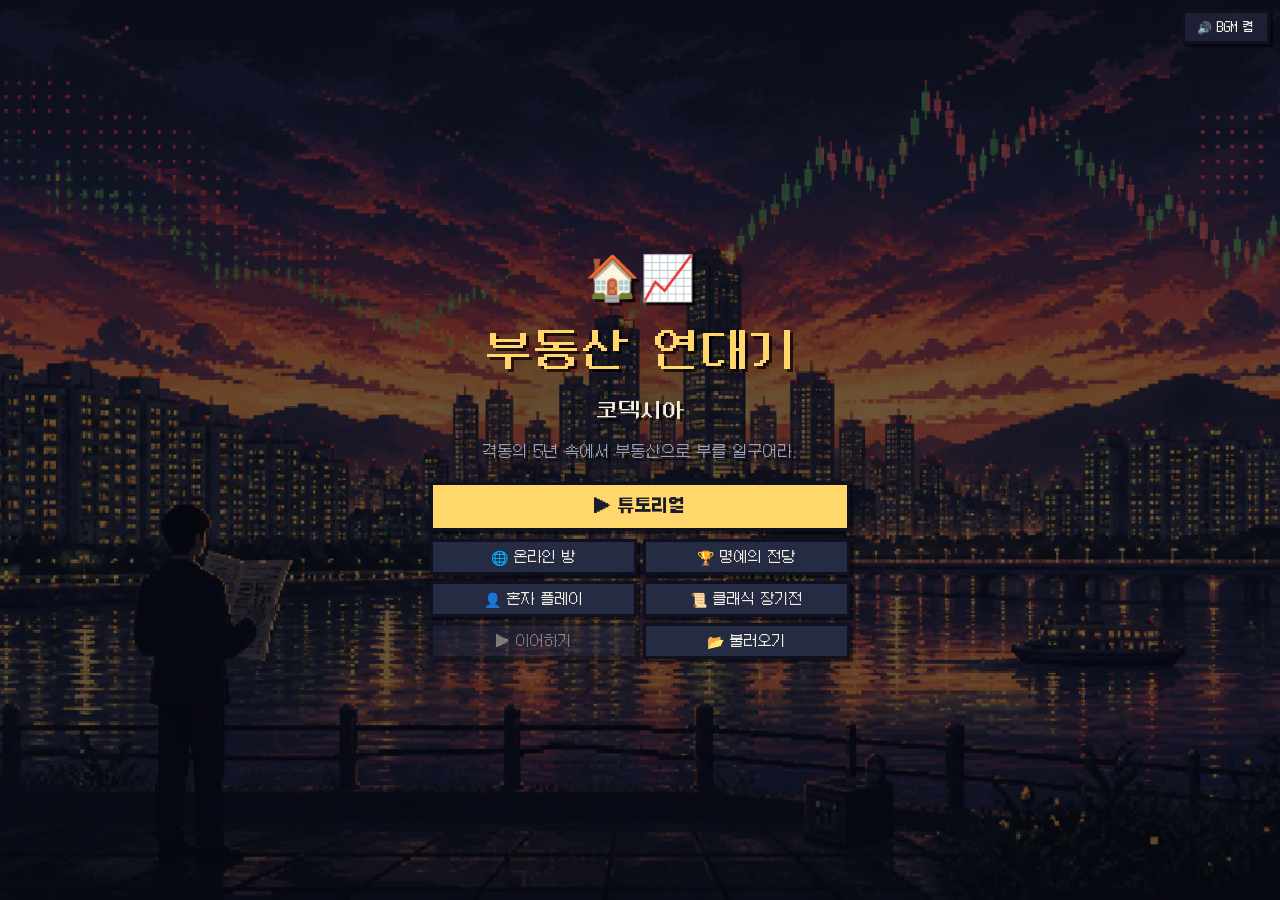
<file: index.html>
<!doctype html>
<html lang="ko">
  <head>
    <meta charset="UTF-8" />
    <meta name="viewport" content="width=device-width, initial-scale=1.0, viewport-fit=cover" />
    <meta name="description" content="격동의 5년 속에서 부동산으로 부를 일구는 전략 웹게임" />
    <meta name="referrer" content="no-referrer" />
    <meta
      http-equiv="Content-Security-Policy"
      content="default-src 'self' data: blob:; script-src 'self' 'unsafe-inline'; style-src 'self' 'unsafe-inline'; img-src 'self' data: blob:; font-src 'self' data:; media-src 'self' data: blob:; connect-src 'self' https://codexia.duckdns.org wss://codexia.duckdns.org; object-src 'none'; base-uri 'self'; form-action 'self'"
    />
    <link
      rel="icon"
      href="data:image/svg+xml,<svg xmlns=%22http://www.w3.org/2000/svg%22 viewBox=%220 0 100 100%22><text y=%22.9em%22 font-size=%2290%22>🏠</text></svg>"
    />
    <title>부동산 연대기: 코덱시아</title>
    <script type="module" crossorigin src="./assets/index-30cI_K0O.js"></script>
    <link rel="stylesheet" crossorigin href="./assets/index-DVcMFnLF.css">
  </head>
  <body>
    <div id="root"></div>
  </body>
</html>
</file>
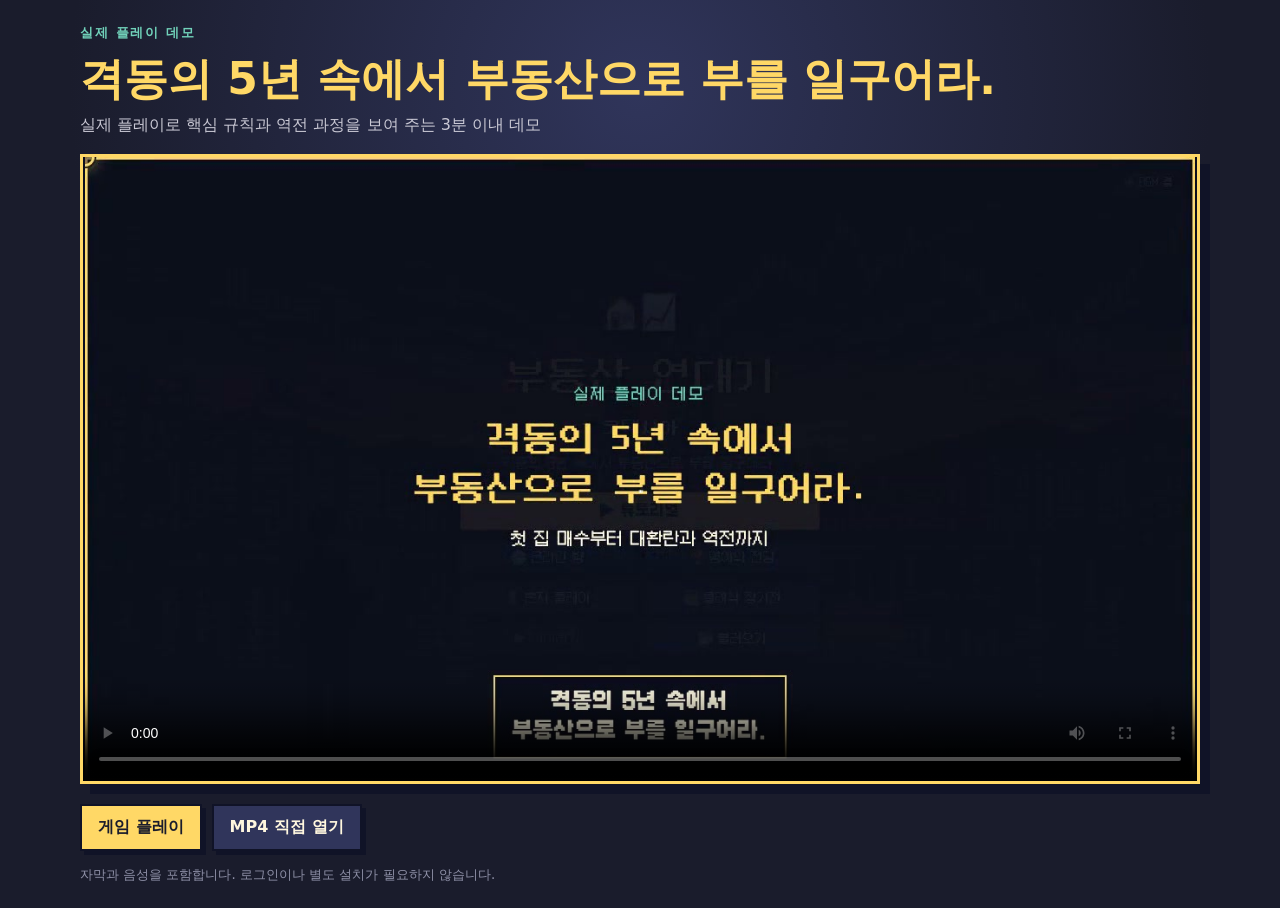
<file: demo/index.html>
<!doctype html>
<html lang="ko">
  <head>
    <meta charset="UTF-8" />
    <meta name="viewport" content="width=device-width, initial-scale=1.0" />
    <meta
      http-equiv="Content-Security-Policy"
      content="default-src 'none'; style-src 'unsafe-inline'; img-src 'self' data:; media-src 'self'; font-src 'self'; base-uri 'none'; form-action 'none'"
    />
    <link rel="icon" href="data:," />
    <meta name="theme-color" content="#1a1c2c" />
    <meta name="description" content="부동산 연대기: 코덱시아 — 3분 이내 실제 게임플레이 데모" />
    <title>부동산 연대기: 코덱시아 — Demo Video</title>
    <style>
      :root { color-scheme: dark; font-family: system-ui, sans-serif; background: #1a1c2c; color: #fff7df; }
      * { box-sizing: border-box; }
      body { margin: 0; min-height: 100vh; display: grid; place-items: center; padding: 24px; background: radial-gradient(circle at 50% 10%, #30355b, #1a1c2c 55%); }
      main { width: min(100%, 1120px); }
      .eyebrow { color: #71d2ba; letter-spacing: .13em; font-size: 13px; font-weight: 800; }
      h1 { margin: 8px 0 6px; color: #ffd866; font-size: clamp(25px, 4vw, 44px); }
      p { margin: 0 0 18px; color: #c9c8d4; }
      video { width: 100%; aspect-ratio: 16 / 9; display: block; background: #0d0f1e; border: 3px solid #ffd866; box-shadow: 10px 10px 0 #101327; }
      nav { display: flex; flex-wrap: wrap; gap: 10px; margin-top: 20px; }
      a { color: #1a1c2c; background: #ffd866; border: 2px solid #101327; padding: 11px 16px; font-weight: 800; text-decoration: none; box-shadow: 4px 4px 0 #101327; }
      a.secondary { color: #fff7df; background: #30355b; }
      small { display: block; margin-top: 15px; color: #8e90a7; }
      @media (max-width: 600px) { body { place-items: start center; } }
    </style>
  </head>
  <body>
    <main>
      <div class="eyebrow">실제 플레이 데모</div>
      <h1>격동의 5년 속에서 부동산으로 부를 일구어라.</h1>
      <p>실제 플레이로 핵심 규칙과 역전 과정을 보여 주는 3분 이내 데모</p>
      <video controls preload="metadata" poster="./codexia-demo-poster.jpg">
        <source src="./codexia-demo.mp4" type="video/mp4" />
        <track default kind="captions" srclang="ko" label="한국어" src="./codexia-demo-ko.vtt" />
        브라우저가 동영상 재생을 지원하지 않습니다.
      </video>
      <nav>
        <a href="../">게임 플레이</a>
        <a class="secondary" href="./codexia-demo.mp4">MP4 직접 열기</a>
      </nav>
      <small>자막과 음성을 포함합니다. 로그인이나 별도 설치가 필요하지 않습니다.</small>
    </main>
  </body>
</html>
</file>
<file: assets/index-DVcMFnLF.css>
@font-face{font-family:NeoDGM;src:url(./neodgm-CYAlbkIQ.woff2)format("woff2");font-display:block}@font-face{font-family:Galmuri11;src:url(./Galmuri11-DfQIlyDK.woff2)format("woff2");font-weight:400;font-display:block}@font-face{font-family:Galmuri11;src:url(./Galmuri11-Bold-QdFGsJ3v.woff2)format("woff2");font-weight:700;font-display:block}@font-face{font-family:Galmuri9;src:url(./Galmuri9-B9HMP827.woff2)format("woff2");font-display:block}:root{--bg:#1a1c2c;--panel:#262b44;--panel-deep:#20243a;--line:#0f1120;--text:#f4f0e1;--dim:#9aa0b8;--gold:#ffd76a;--gold-deep:#b8860b;--up:#5ee06a;--down:#ff6b6b;--blue:#6cb2ff;--orange:#ffa94d;--shadow:#00000073}*{box-sizing:border-box}html,body,#root{height:100%;margin:0}body{background:var(--bg);color:var(--text);word-break:keep-all;-webkit-font-smoothing:none;font-family:Galmuri11,NeoDGM,sans-serif;font-size:15px;line-height:1.55;overflow-x:hidden}h1,h2,h3,.title-font{margin:0;font-family:NeoDGM,Galmuri11,sans-serif;font-weight:400}button{color:inherit;font-family:inherit}.panel{background:var(--panel);border:3px solid var(--line);box-shadow:4px 4px 0 var(--shadow);padding:12px}.panel--deep{background:var(--panel-deep)}.btn{background:var(--panel);border:3px solid var(--line);box-shadow:3px 3px 0 var(--shadow);color:var(--text);cursor:pointer;-webkit-user-select:none;user-select:none;text-align:center;padding:6px 12px;font-size:14px;display:inline-block}.btn:active:not(:disabled){box-shadow:1px 1px 0 var(--shadow);transform:translate(2px,2px)}.btn:disabled{opacity:.45;cursor:not-allowed}.btn--gold{background:var(--gold);color:#1a1c2c;font-weight:700}.btn--danger{background:#7a2b2b}.btn--ghost{box-shadow:none;background:0 0}.btn--big{padding:10px 20px;font-size:17px}.next-event-btn__short{display:none}.tag{border:2px solid var(--line);vertical-align:middle;padding:2px 6px;font-family:Galmuri9,sans-serif;font-size:11px;display:inline-block}.tag--urgent{background:var(--down);color:#1a1c2c}.tag--fake{background:var(--orange);color:#1a1c2c}.tag--jeonse{background:var(--blue);color:#1a1c2c}.tag--gold{background:var(--gold);color:#1a1c2c}.listing-ai-bid{color:var(--text);background:#33405f;margin-left:4px}.listing-ai-bid--hot{border-color:var(--down);animation:.8s steps(2,end) infinite ai-bid-pulse}@keyframes ai-bid-pulse{50%{color:var(--gold);background:#6c3038}}.listing-taken-flash{border-color:var(--down);background:#642f33;animation:.9s steps(2,end) listing-taken}@keyframes listing-taken{0%,45%{filter:brightness(1.65);transform:translate(2px)}20%,70%{filter:brightness(.85);transform:translate(-2px)}to{filter:none;transform:none}}.up{color:var(--up)}.down{color:var(--down)}.dim{color:var(--dim)}.gold{color:var(--gold)}.small{font-family:Galmuri9,sans-serif;font-size:12px}.row{align-items:center;gap:8px;display:flex}.col{flex-direction:column;gap:8px;display:flex}.grow{flex:1;min-width:0}.wrap{flex-wrap:wrap}.between{justify-content:space-between}.game-root{flex-direction:column;height:100%;display:flex}.game-main{flex:1;padding:12px 12px 16px;overflow-y:auto}.online-status{border-bottom:3px solid var(--line);background:#173d2b;justify-content:space-between;align-items:center;gap:8px;padding:5px 8px;display:flex}.online-status--offline{background:#642f33}.ranking-strip{background:var(--panel-deep);border-bottom:3px solid var(--line);white-space:nowrap;scrollbar-width:none;gap:6px;padding:4px 8px;display:flex;overflow-x:auto}.ranking-strip::-webkit-scrollbar{display:none}.ranking-chip{border:2px solid var(--line);background:var(--panel);flex:none;align-items:center;gap:3px;padding:2px 8px;display:inline-flex}.ranking-chip--me{border-color:var(--gold)}.ranking-challenge{flex:none}.competitor-feed{border-bottom:3px solid var(--line);background:#172a3a;grid-template-columns:auto 1fr;align-items:stretch;gap:7px;padding:5px 8px;display:grid}.competitor-feed__label{color:var(--gold);writing-mode:vertical-rl;letter-spacing:2px;place-items:center;display:grid}.competitor-feed__items{grid-template-columns:repeat(2,minmax(0,1fr));gap:5px;display:grid}.competitor-feed__item{min-width:0;color:var(--text);text-align:left;background:#20394d;border:1px solid #416079;align-items:center;gap:6px;padding:5px 7px;font-family:Galmuri9,sans-serif;font-size:11px;display:flex}.competitor-feed__item:disabled{opacity:1;cursor:default}.competitor-feed__item--new{animation:4s steps(2,end) competitor-flash}.competitor-feed__detail{color:var(--dim);text-overflow:ellipsis;white-space:nowrap;margin-top:2px;display:block;overflow:hidden}@keyframes competitor-flash{0%,45%{border-color:var(--gold);background:#3e4b36}to{background:#20394d;border-color:#416079}}.monthly-report__ranking{gap:5px;max-height:42vh;display:grid;overflow-y:auto}.monthly-report__actor{border:2px solid var(--line);background:var(--panel-deep);grid-template-columns:auto minmax(70px,1fr) auto auto auto;align-items:center;gap:5px 8px;padding:7px;font-size:12px;display:grid}.monthly-report__actor--me{border-color:var(--gold)}.monthly-report__actor .small{grid-column:2/-1}.coach-card{border-bottom:3px solid var(--line);background:#25334d;align-items:center;gap:8px;padding:7px 10px;display:flex}.coach-card--warning{background:#5a3036}.coach-inline{border-left:3px solid var(--gold);background:#ffd76a1a;padding:6px 8px}.ticker{white-space:nowrap;background:var(--panel-deep);border-top:3px solid var(--line);border-bottom:3px solid var(--line);color:var(--dim);padding:4px 0;font-family:Galmuri9,sans-serif;font-size:12px;overflow:hidden}.ticker__inner{padding-left:100%;animation:36s linear infinite marquee;display:inline-block}.ticker--paused .ticker__inner{animation-play-state:paused}@keyframes marquee{0%{transform:translate(0)}to{transform:translate(-100%)}}@keyframes shake{0%,to{transform:translate(0)}25%{transform:translate(-3px)}75%{transform:translate(3px)}}.shake{animation:.25s linear 2 shake}.play-nudge{animation:1.1s ease-in-out infinite play-nudge}@keyframes play-nudge{0%,to{box-shadow:3px 3px 0 var(--shadow);filter:brightness()}50%{box-shadow:0 0 0 3px var(--gold), 3px 3px 0 var(--shadow);filter:brightness(1.25)}}@media (prefers-reduced-motion:reduce){.play-nudge{outline:3px solid var(--gold);filter:brightness(1.2);animation:none}.listing-ai-bid--hot,.listing-taken-flash{outline:2px solid var(--down);animation:none}}.map-marker__hit{cursor:pointer}.map-marker__hit:hover{fill:#ffd76a14}.map-marker__hit:active{fill:#ffd76a33}.map-marker__hit--selected{fill:#ffd76a12}.tip-anchor{position:relative}.tip-bubble{background:var(--panel-deep);border:2px solid var(--gold);box-shadow:3px 3px 0 var(--shadow);white-space:nowrap;z-index:40;padding:6px 10px;animation:.2s ease-out toast-in;position:absolute;top:calc(100% + 8px);right:0}.tip-bubble:before{content:"";border:5px solid #0000;border-bottom-color:var(--gold);border-top:none;position:absolute;top:-6px;right:16px}.title-screen{background:radial-gradient(circle at 50% 28%, #6cb2ff2e, transparent 44%), var(--bg);min-height:100%;position:relative;overflow:hidden auto}.title-screen__art,.title-screen__shade{width:100%;height:100%;position:fixed;inset:0}.title-screen__art{object-fit:cover;image-rendering:pixelated}.title-screen__shade{background:#0a0b1494}.title-screen__audio{z-index:2;top:max(10px, env(safe-area-inset-top));background:#20243ae0;position:fixed;right:10px}.title-screen__content{z-index:1;justify-content:center;align-items:center;gap:18px;min-height:100vh;padding:24px 20px;position:relative}.title-screen__heading{text-align:center;text-shadow:3px 3px #000000b3;align-items:center;gap:5px}.title-screen__heading h1{color:var(--gold);font-size:clamp(30px,6vw,48px)}.title-screen__heading h2{font-size:clamp(16px,3vw,22px)}.title-screen__heading p{max-width:470px;margin:8px 0 0}.title-screen__emoji{font-size:44px}.title-screen__challenge{border-color:var(--gold);width:min(430px,94vw)}.title-screen__actions{gap:8px;width:min(420px,94vw)}.title-screen__primary{flex-direction:column;align-items:center;gap:1px;display:flex}.title-screen__secondary{grid-template-columns:repeat(2,minmax(0,1fr));gap:6px;display:grid}.hof-screen{gap:12px;width:min(860px,100%);min-height:100%;margin:0 auto;padding:16px}.hof-screen__back{align-self:flex-start}.hof-screen__hero{border-color:var(--gold-deep);flex-direction:row;align-items:center}.hof-screen__hero h1{color:var(--gold);font-size:clamp(24px,5vw,34px)}.hof-screen__hero p{margin:0}.hof-screen__trophy{font-size:48px}.hof-screen__tabs{grid-template-columns:repeat(2,minmax(0,1fr));gap:6px;display:grid}.hof-screen__controls{grid-template-columns:repeat(3,minmax(0,1fr));align-items:end;gap:8px;display:grid}.hof-screen__controls select{width:100%}.hof-screen__recent-note{align-self:center;margin:0 0 8px}.hof-screen__notice{border-color:var(--gold-deep);text-align:center}.hof-screen__list{gap:10px}.hof-screen__empty{text-align:center;justify-content:center;align-items:center;min-height:170px}.hof-screen__empty h2,.hof-screen__empty p{margin:0}.hof-screen__empty-icon{font-size:40px}.hof-entry{grid-template-columns:58px minmax(0,1fr);gap:12px;display:grid}.hof-entry__place{color:var(--gold);text-align:center;align-self:start;font-family:NeoDGM,Galmuri11,sans-serif;font-size:22px}.hof-entry__body{gap:7px;min-width:0}.hof-entry__body h2{font-size:17px}.hof-entry__score{gap:12px}.hof-entry__score strong{color:var(--gold);font-size:19px}.hof-entry__actions{justify-content:flex-end}.hof-entry--global .hof-entry__place{color:var(--blue)}.tutorial-layer{z-index:90;pointer-events:none;position:fixed;inset:0}.tutorial-spotlight{pointer-events:none;position:absolute;inset:0}.tutorial-spotlight__outline{fill:#0000;stroke:var(--gold);stroke-width:4px;filter:drop-shadow(0 0 5px #ffd76abf)}.tutorial-card{border-color:var(--gold);pointer-events:auto;gap:12px;width:min(620px,100vw - 36px);max-height:min(46vh,360px);display:flex;position:absolute;bottom:18px;right:18px;overflow-y:auto}.tutorial-card--top{top:18px;bottom:auto}.tutorial-card--worried{border-color:var(--down)}.tutorial-card--excited{border-color:var(--up)}.tutorial-card__portrait{background:var(--line);border:3px solid var(--line);flex:0 0 92px;place-items:center;width:92px;height:92px;display:grid;position:relative;overflow:hidden}.tutorial-card__portrait img{object-fit:cover;width:100%;height:100%;image-rendering:pixelated}.tutorial-card__portrait img+.tutorial-card__portrait-fallback{display:none}.tutorial-card__portrait-fallback{font-size:42px}.tutorial-card__text,.tutorial-card__sub{white-space:pre-line;margin:0}.tutorial-card__text{min-height:3.1em}@keyframes pulse-gold{0%,to{box-shadow:3px 3px 0 var(--shadow)}50%{box-shadow:3px 3px 0 var(--shadow), 0 0 0 4px #ffd76a59}}.tip-anchor--pulse .btn--gold{animation:1.2s ease-in-out infinite pulse-gold}@media (prefers-reduced-motion:reduce){.tip-anchor--pulse .btn--gold{animation:none}}.statrow{cursor:pointer;background:0 0;border:none;align-items:center;gap:6px;padding:4px 2px;display:flex}.tap-row{cursor:pointer}.tap-row:active{box-shadow:2px 2px 0 var(--shadow);transform:translate(1px,1px)}.modal-backdrop{z-index:70;background:#0a0b14bf;justify-content:center;align-items:center;padding:16px;display:flex;position:fixed;inset:0}.modal{width:min(560px,100%);max-height:88vh;overflow-y:auto}.pause-reminder__icon{text-align:center;font-size:38px}.event-art,.result-art{object-fit:cover;width:100%;max-height:210px;image-rendering:pixelated;border:3px solid var(--line)}.result-art{max-height:260px}.property-intel{border:2px solid var(--line);background:#0f112059;padding:8px}.property-intel__field{border-left:3px solid var(--up);background:#5ee06a14;padding:6px}.property-intel__locked{border:1px dashed var(--dim);padding:4px 6px}.toast-host{z-index:60;pointer-events:none;flex-direction:column;align-items:center;gap:6px;display:flex;position:fixed;bottom:76px;left:50%;transform:translate(-50%)}.toast{background:var(--panel-deep);border:3px solid var(--line);box-shadow:3px 3px 0 var(--shadow);padding:6px 14px;font-size:13px;animation:.15s ease-out toast-in}.toast--error{border-color:var(--down)}@keyframes toast-in{0%{opacity:0;transform:translateY(6px)}to{opacity:1;transform:translateY(0)}}.tabnav{background:var(--panel-deep);border-top:3px solid var(--line);display:flex}.tabnav__btn{border:none;border-right:3px solid var(--line);color:var(--dim);cursor:pointer;background:0 0;flex:1;min-height:44px;padding:8px 2px 10px;font-family:Galmuri9,sans-serif;font-size:12px;position:relative}.tabnav__btn:last-child{border-right:none}.tabnav__btn--active{color:var(--gold);background:var(--panel)}.tabnav__badge{background:var(--down);color:#1a1c2c;border:2px solid var(--line);min-width:16px;margin-right:-26px;padding:0 3px;font-size:10px;position:absolute;top:4px;right:50%}.tabnav__dot{background:var(--gold);border:2px solid var(--line);width:8px;height:8px;margin-right:-24px;position:absolute;top:6px;right:50%}.statbar{background:var(--line);border:2px solid var(--line);width:100%;height:10px;position:relative}.statbar__fill{height:100%;transition:width .3s}.header{background:var(--panel-deep);border-bottom:3px solid var(--line);flex-wrap:wrap;align-items:center;gap:10px;padding:8px 12px;display:flex}::-webkit-scrollbar{width:10px;height:10px}::-webkit-scrollbar-thumb{background:var(--panel);border:2px solid var(--line)}::-webkit-scrollbar-track{background:var(--bg)}.tabnav{padding-bottom:env(safe-area-inset-bottom)}.toast-host{bottom:calc(76px + env(safe-area-inset-bottom))}@media (width<=767px){body{font-size:14px}.hide-mobile{display:none!important}.btn{padding-top:9px;padding-bottom:9px}.next-event-btn__long{display:none}.next-event-btn__short{display:inline}.coach-card{flex-wrap:wrap;align-items:stretch}.coach-card .col{flex-basis:100%}.competitor-feed{grid-template-columns:1fr;gap:4px}.competitor-feed__label{writing-mode:horizontal-tb;letter-spacing:1px;display:block}.competitor-feed__items{grid-template-columns:1fr}.monthly-report__actor{grid-template-columns:auto minmax(70px,1fr) auto}.monthly-report__actor>:nth-child(4){grid-column:2}.monthly-report__actor>:nth-child(5){grid-column:3}.monthly-report__actor .small{grid-column:1/-1}.tip-bubble{white-space:normal;text-align:left;width:min(280px,100vw - 24px);max-width:min(280px,100vw - 24px);left:0;right:auto}.tip-bubble:before{left:18px;right:auto}.title-screen__content{padding-top:max(24px, env(safe-area-inset-top));justify-content:flex-start}.title-screen__emoji{font-size:34px}.hof-screen{padding:10px}.hof-screen__controls{grid-template-columns:1fr}.hof-screen__recent-note{margin:0}.hof-entry{grid-template-columns:1fr}.hof-entry__place{text-align:left}.hof-entry__actions .btn{flex:1}.tutorial-card{right:8px;bottom:calc(66px + env(safe-area-inset-bottom));gap:8px;width:calc(100vw - 16px);max-height:42vh;padding:10px}.tutorial-card--interaction,.tutorial-card--top{top:max(8px, env(safe-area-inset-top));bottom:auto}.tutorial-card__portrait{flex-basis:64px;width:64px;height:64px}.tutorial-card__portrait-fallback{font-size:32px}}@media (height<=700px){.tutorial-card{max-height:min(36vh,230px);padding:8px}.tutorial-card__portrait{flex-basis:48px;width:48px;height:48px}.tutorial-card__portrait-fallback{font-size:24px}.tutorial-card__text{-webkit-line-clamp:4;-webkit-box-orient:vertical;min-height:0;font-size:12px;line-height:1.35;display:-webkit-box;overflow:hidden}}@media (width>=768px){.game-main{width:100%;max-width:980px;margin:0 auto}}.turn-btn__short{display:none}.turn-progress{min-width:150px}.turn-progress__bar{border:2px solid var(--line);background:var(--panel);width:72px;height:10px;display:inline-block;overflow:hidden}.turn-progress__fill{background:var(--gold);height:100%;transition:width .3s steps(3,end);display:block}.turn-chip{border:2px solid var(--line);background:var(--panel);color:var(--gold);padding:3px 8px;font-family:Galmuri9,sans-serif;font-size:12px;display:inline-block}.turn-chip--urgent{color:var(--text);background:#7a2b2b}.show-mobile{display:none!important}.board-region{border:3px solid var(--line);box-shadow:4px 4px 0 var(--shadow);background:var(--panel)}.board-region__head{border-bottom:3px solid var(--line);background:var(--panel-deep);flex-wrap:wrap;align-items:center;gap:8px;padding:6px 10px;display:flex}.board-region--tier1 .board-region__head{border-left:8px solid var(--gold)}.board-region--tier2 .board-region__head{border-left:8px solid var(--blue)}.board-region--tier3 .board-region__head{border-left:8px solid var(--orange)}.board-region__name{flex:auto;font-size:15px}.board-grid{grid-template-columns:repeat(auto-fill,minmax(165px,1fr));gap:8px;padding:8px;display:grid}.board-unit{border:2px solid var(--line);background:var(--panel-deep);flex-direction:column;gap:4px;min-height:44px;padding:8px;display:flex}.board-unit--offer{border-color:var(--gold)}.board-unit--me{border-color:var(--up);background:#1f3a2a}.board-unit--rival,.board-unit--human{opacity:.85}.board-unit__title{flex-direction:column;gap:1px;display:flex}.board-unit__title strong{font-size:13px;line-height:1.3}.board-unit__price{align-items:baseline;gap:6px;font-size:15px;display:flex}.board-unit__status{flex-wrap:wrap;align-items:center;gap:4px;display:flex}@media (width<=767px){body{font-size:16px}.show-mobile{display:inline-block!important}.btn{min-height:44px}.btn.small{min-height:40px}.header{gap:6px;padding:6px 8px}.turn-btn__long{display:none}.turn-btn__short{display:inline}.turn-progress{min-width:120px}.competitor-feed__items>:nth-child(2){display:none}.competitor-feed{padding:3px 8px}.coach-card .small.dim{-webkit-line-clamp:1;-webkit-box-orient:vertical;display:-webkit-box;overflow:hidden}.board-grid{grid-template-columns:repeat(2,minmax(0,1fr));gap:6px;padding:6px}.board-unit__title strong{font-size:14px}.coach-card{gap:6px;padding:5px 8px}.coach-card .col.grow>.small.dim{display:none}.coach-card .col.grow>.small.gold{white-space:nowrap;text-overflow:ellipsis;overflow:hidden}.ranking-strip{padding:3px 6px}.ticker{padding:2px 0}}
</file>
